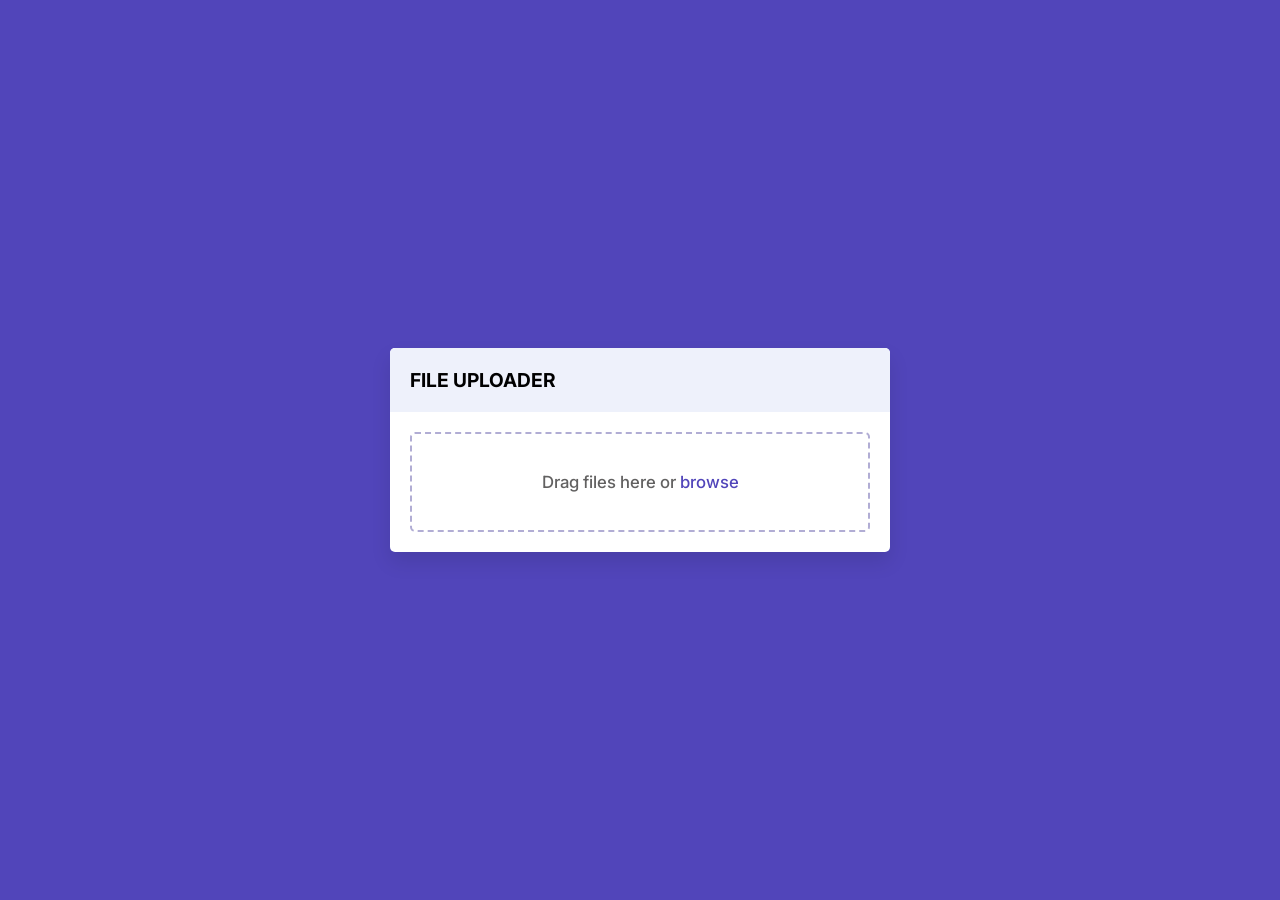
<file: frontend/file-upload/1/index.html>
<!DOCTYPE html>
<!-- Coding By CodingNepal - www.codingnepalweb.com -->
<html lang="en">
  <head>
    <meta charset="UTF-8">
    <meta name="viewport" content="width=device-width, initial-scale=1.0">
    <title>File Uploader JavaScript | CodingNepal</title>
    <link rel="stylesheet" href="css/style.css">
    <!-- Linking Box Icon for Icons -->
    <link rel="stylesheet" href="https://unpkg.com/boxicons@2.1.4/css/boxicons.min.css">
    <script src="js/main.js" defer></script>
  </head>
  <body>
    <div class="file-uploader">
      <div class="uploader-header"> 
        <h2 class="uploader-title">File Uploader</h2>
        <h4 class="file-completed-status"></h4>
      </div>
      <ul class="file-list"></ul>
      <div class="file-upload-box">
        <h2 class="box-title">
          <span class="file-instruction">Drag files here or</span>
          <span class="file-browse-button">browse</span>
        </h2>
        <input class="file-browse-input" type="file" multiple hidden>
      </div>
    </div>
  </body>
</html>
</file>
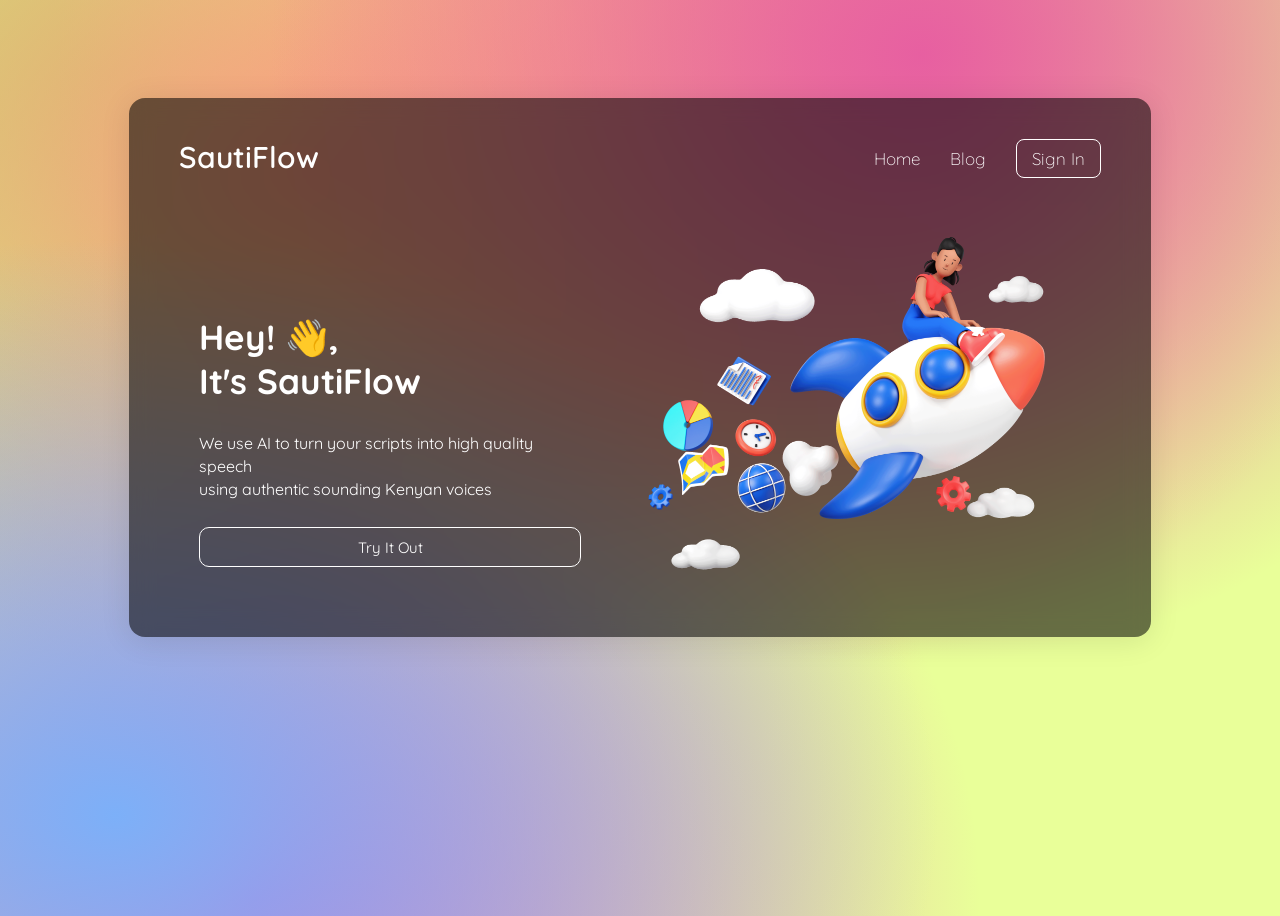
<file: frontend/landing-pages/1/index.html>
<!DOCTYPE html>
<html lang="en">

<head>
    <meta charset="UTF-8">
    <meta name="viewport" content="width=device-width, initial-scale=1.0">
    <link rel="stylesheet" href="css/landing_page.css">
    <title>SautiFlow Labs</title>
</head>

<body>

    <div class="container">
        <div class="glass-container"> 
            <nav class="navbar">
                <div class="logo"><a href="#">SautiFlow</a></div>
                <ul class="nav-links">
                    <li class="nav-link"><a href="#">Home</a></li>
                    <li class="nav-link"><a href="#">Blog</a></li>
                    <li class="nav-link btn"><a href="/login">Sign In</a></li>
                </ul>
            </nav>
            <div class="content">
                <div class="main">
                    <h2>Hey! 👋,<br>It's SautiFlow</h2>
                    <p>
                        We use AI to turn your scripts into high quality speech <br>
                        using authentic sounding Kenyan voices
                    </p>
                    <a href="/synthesize" class="btn-landing">
                        <button>Try It Out</button>
                    </a>
                    
                </div>
                <div class="image-wrapper">
                    <img src="img/landing_page_image.png" alt="Landing Page Image">
                </div>
            </div>
        </div>
    </div>

</body>

</html>
</file>
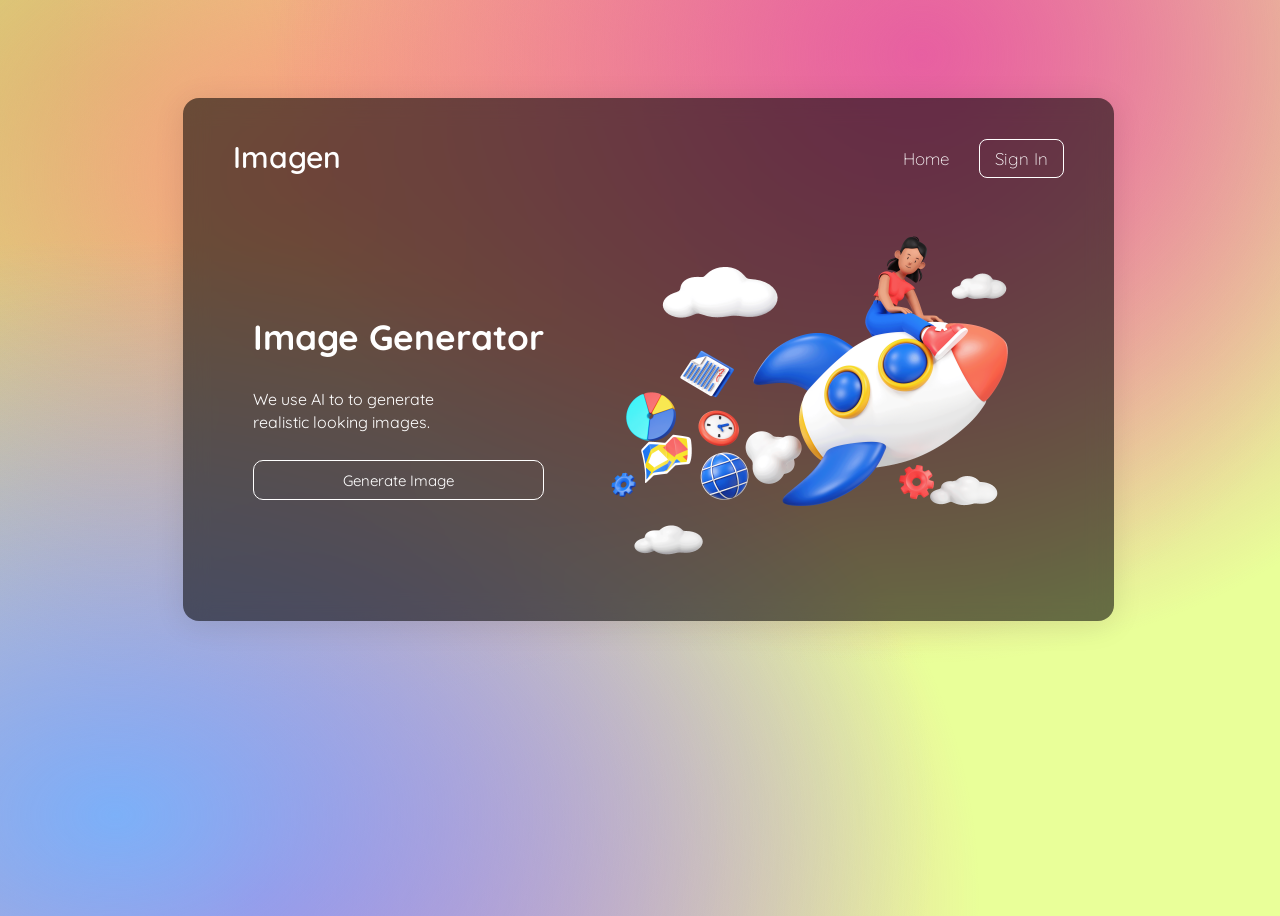
<file: frontend/landing-pages/2/index.html>
<!DOCTYPE html>
<html lang="en">

<head>
    <meta charset="UTF-8">
    <meta name="viewport" content="width=device-width, initial-scale=1.0">
    <link rel="stylesheet" href="css/style.css">
    <title>SautiFlow Labs</title>
</head>

<body>

    <div class="container">
        <div class="glass-container"> 
            <nav class="navbar">
                <div class="logo"><a href="#">Imagen</a></div>
                <ul class="nav-links">
                    <li class="nav-link"><a href="#">Home</a></li>
                    <li class="nav-link btn"><a href="#">Sign In</a></li>
                </ul>
            </nav>
            <div class="content">
                <div class="main">
                    <h2>Image Generator</h2>
                    <p>
                        We use AI to to generate <br>
                        realistic looking images.
                    </p>
                    <a href="#" class="btn-landing">
                        <button>Generate Image</button>
                    </a>
                    
                </div>
                <div class="image-wrapper">
                    <img src="img/landing_page_image.png" alt="Landing Page Image">
                </div>
            </div>
        </div>
    </div>

</body>

</html>
</file>
<file: frontend/file-upload/1/css/style.css>
/* Importing Inter Font from Google Fonts */
@import url('https://fonts.googleapis.com/css2?family=Inter:wght@100..900&display=swap');
* {
  margin: 0;
  padding: 0;
  box-sizing: border-box;
  font-family: "Inter", sans-serif;
}
body {
  display: flex;
  align-items: center;
  padding: 15px;
  justify-content: center;
  min-height: 100vh;
  background: #5145BA;
}
.file-uploader {
  width: 500px;
  background: #fff;
  border-radius: 5px;
  box-shadow: 0 10px 20px rgba(0, 0, 0, 0.1);
}
.file-uploader .uploader-header {
  display: flex;
  padding: 20px;
  background: #EEF1FB;
  align-items: center;
  border-radius: 5px 5px 0 0;
  justify-content: space-between;
}
.uploader-header .uploader-title {
  font-size: 1.2rem;
  font-weight: 700;
  text-transform: uppercase;
}
.uploader-header .file-completed-status {
  font-size: 1rem;
  font-weight: 500;
  color: #333;
}
.file-uploader .file-list {
  list-style: none;
  width: 100%;
  padding-bottom: 10px;
  max-height: 400px;
  overflow-y: auto;
  scrollbar-color: #999 transparent;
  scrollbar-width: thin;
}
.file-uploader .file-list:has(li) {
  padding: 20px;
}
.file-list .file-item {
  display: flex;
  gap: 14px;
  margin-bottom: 22px;
}
.file-list .file-item:last-child {
  margin-bottom: 0px;
}
.file-list .file-item .file-extension {
  height: 50px;
  width: 50px;
  color: #fff;
  display: flex;
  text-transform: uppercase;
  align-items: center;
  justify-content: center;
  border-radius: 15px;
  background: #5145BA;
}
.file-list .file-item .file-content-wrapper {
  flex: 1;
}
.file-list .file-item .file-content {
  display: flex;
  width: 100%;
  justify-content: space-between;
}
.file-list .file-item .file-name {
  font-size: 1rem;
  font-weight: 600;
}
.file-list .file-item .file-info {
  display: flex;
  gap: 5px;
}
.file-list .file-item .file-info small {
  color: #5c5c5c;
  margin-top: 5px;
  display: block;
  font-size: 0.9rem;
  font-weight: 500;
}
.file-list .file-item .file-info .file-status {
  color: #5145BA;
}
.file-list .file-item .cancel-button {
  align-self: center;
  border: none;
  outline: none;
  background: none;
  cursor: pointer;
  font-size: 1.4rem;
}
.file-list .file-item .cancel-button:hover {
  color: #E3413F;
}
.file-list .file-item .file-progress-bar {
  width: 100%;
  height: 3px;
  margin-top: 10px;
  border-radius: 30px;
  background: #d9d9d9;
}
.file-list .file-item .file-progress-bar .file-progress {
  width: 0%;
  height: inherit;
  border-radius: inherit;
  background: #5145BA;
}
.file-uploader .file-upload-box {
  margin: 10px 20px 20px;
  border-radius: 5px;
  min-height: 100px;
  display: flex;
  align-items: center;
  justify-content: center;
  border: 2px dashed #B1ADD4;
  transition: all 0.2s ease;
}
.file-uploader .file-upload-box.active {
  border: 2px solid #5145BA;
  background: #F3F6FF;
}
.file-uploader .file-upload-box .box-title {
  font-size: 1.05rem;
  font-weight: 500;
  color: #626161;
}
.file-uploader .file-upload-box.active .box-title {
  pointer-events: none;
}
.file-upload-box .box-title .file-browse-button {
  color: #5145BA;
  cursor: pointer;
}
.file-upload-box .box-title .file-browse-button:hover {
 text-decoration: underline;
}
</file>
<file: frontend/landing-pages/1/css/landing_page.css>
@import url('https://fonts.googleapis.com/css2?family=Quicksand:wght@300;400;500;600;700&display=swap');

*{
    font-family: 'Quicksand', sans-serif;
}

a{
    text-decoration: none;
    color: #fff;
}

body{
    color: #fff;
    background-color: #e9ff99;
    background-image:
        radial-gradient(at 9% 89%, hsla(215, 90%, 73%, 1) 0px, transparent 50%),
        radial-gradient(at 72% 6%, hsla(331, 74%, 64%, 1) 0px, transparent 50%),
        radial-gradient(at 24% 19%, hsla(14, 90%, 74%, 1) 0px, transparent 50%),
        radial-gradient(at 65% 6%, hsla(6, 79%, 76%, 1) 0px, transparent 50%),
        radial-gradient(at 20% 98%, hsla(316, 72%, 64%, 1) 0px, transparent 50%),
        radial-gradient(at 44% 9%, hsla(40, 96%, 77%, 1) 0px, transparent 50%),
        radial-gradient(at 10% 9%, hsla(76, 65%, 63%, 1) 0px, transparent 50%);
    min-height: 100vh;
}

.container{
    display: flex;
    justify-content: center;
}

.glass-container{
    display: block;
    max-width: 72vw;
    margin-top: 10vh;
    margin-bottom: 30px;
    background: rgba(0, 0, 0, 0.56);
    padding: 50px;
    border-radius: 16px;
    box-shadow: 0 4px 30px rgba(0, 0, 0, 0.1);
    backdrop-filter: blur(11.6px);
    -webkit-backdrop-filter: blur(11.6px);
}

.logo{
    display: inline-block;
    font-size: 30px;
    font-weight: 600;
    margin-top: -10px;
}

ul.nav-links{
    margin: 0;
    float: right;
    display: flex;
    list-style: none;
}

li.nav-link{
    display: inline-block;
    margin-left: 30px;
    font-size: 17px;
    font-weight: 300;
}

li.nav-link.btn a{
    padding: 8px 15px;
    border: 1px solid #fff;
    border-radius: 8px;
    transition: all 0.3s ease;
}

.content{
    display: flex;
    width: 100%;
}

.main{
    margin-top: 10vh;
    display: inline-block;
    padding: 20px;
}

.main h2{
    font-size: 35px;
}

.main p{
    font-size: 16px;
    line-height: 23px;
}

button{
    margin-top: 10px;
    width: 100%;
    height: 40px;
    font-size: 15px;
    color: #fff;
    background-color: transparent;
    border: 1px solid #fff;
    border-radius: 10px;
    cursor: pointer;
    transition: all 0.3s ease;
}

button:hover{
    border-color: #2668db;
    background-color: #2668db;
}

.image-wrapper{
    display: flex;
    margin-top: 5vh;
    position: relative;
}

.image-wrapper img{
    max-width: 500px;
}

.attrebute{
    position: absolute;
    bottom: 20px;
    right: 0;
    font-size: 12px;
}

@media screen and (max-width: 1075px) {
    .content{
        flex-direction: column;
    }
}

@media screen and (max-width: 720px) {
    .logo{
        font-size: 22px;
    }
    li.nav-link{
        font-size: 13px;
    }
    .main h2{
        font-size: 28px;
    }
    .main p{
        font-size: 15px;
    }
    button{
        font-size: 13px;
    }
    .image-wrapper img{
        max-width: 400px;
    }
}

@media screen and (max-width: 560px) {
    .container{
        height: 100vh;
        display: flex;
        justify-content: center;
        align-items: center;
        padding: 0px;
    }

    .navbar{
        /* border: solid 1px red; */
        width: 100%;
        margin-top: 20px;
    }

    .glass-container{
        max-width: 100vw;
        height: 100%;
        border: solid 1px #fff;
        padding: 10px;
        border-radius: 0px;
        box-shadow: none;
        backdrop-filter: none;
        -webkit-backdrop-filter: none;
        margin-top: 0px;
        margin-bottom: 0px;
    }
}
</file>
<file: frontend/landing-pages/2/css/style.css>
@import url('https://fonts.googleapis.com/css2?family=Quicksand:wght@300;400;500;600;700&display=swap');

*{
    font-family: 'Quicksand', sans-serif;
}

a{
    text-decoration: none;
    color: #fff;
}

body{
    color: #fff;
    background-color: #e9ff99;
    background-image:
        radial-gradient(at 9% 89%, hsla(215, 90%, 73%, 1) 0px, transparent 50%),
        radial-gradient(at 72% 6%, hsla(331, 74%, 64%, 1) 0px, transparent 50%),
        radial-gradient(at 24% 19%, hsla(14, 90%, 74%, 1) 0px, transparent 50%),
        radial-gradient(at 65% 6%, hsla(6, 79%, 76%, 1) 0px, transparent 50%),
        radial-gradient(at 20% 98%, hsla(316, 72%, 64%, 1) 0px, transparent 50%),
        radial-gradient(at 44% 9%, hsla(40, 96%, 77%, 1) 0px, transparent 50%),
        radial-gradient(at 10% 9%, hsla(76, 65%, 63%, 1) 0px, transparent 50%);
    min-height: 100vh;
    width: 100%;
}

.container{
    display: flex;
    justify-content: center;
    width: 100%;
}

.glass-container{
    display: block;
    max-width: 80vw;
    margin-top: 10vh;
    margin-bottom: 30px;
    background: rgba(0, 0, 0, 0.56);
    padding: 50px;
    border-radius: 16px;
    box-shadow: 0 4px 30px rgba(0, 0, 0, 0.1);
    backdrop-filter: blur(11.6px);
    -webkit-backdrop-filter: blur(11.6px);
}

.logo{
    display: inline-block;
    font-size: 30px;
    font-weight: 600;
    margin-top: -10px;
}

ul.nav-links{
    margin: 0;
    float: right;
    display: flex;
    list-style: none;
}

li.nav-link{
    display: inline-block;
    margin-left: 30px;
    font-size: 17px;
    font-weight: 300;
}

li.nav-link.btn a{
    padding: 8px 15px;
    border: 1px solid #fff;
    border-radius: 8px;
    transition: all 0.3s ease;
}

.content{
    display: flex;
    width: 100%;
}

.main{
    margin-top: 10vh;
    display: inline-block;
    padding: 20px;
}

.main h2{
    font-size: 35px;
}

.main p{
    font-size: 16px;
    line-height: 23px;
}

button{
    margin-top: 10px;
    width: 100%;
    height: 40px;
    font-size: 15px;
    color: #fff;
    background-color: transparent;
    border: 1px solid #fff;
    border-radius: 10px;
    cursor: pointer;
    transition: all 0.3s ease;
}

button:hover{
    border-color: #2668db;
    background-color: #2668db;
}

.image-wrapper{
    display: flex;
    margin-top: 5vh;
    position: relative;
}

.image-wrapper img{
    max-width: 500px;
}

.attrebute{
    position: absolute;
    bottom: 20px;
    right: 0;
    font-size: 12px;
}

@media screen and (max-width: 1075px) {
    .content{
        flex-direction: column;
    }
}

@media screen and (max-width: 720px) {
    .logo{
        font-size: 22px;
    }
    li.nav-link{
        font-size: 13px;
    }
    .main h2{
        font-size: 28px;
    }
    .main p{
        font-size: 15px;
    }
    button{
        font-size: 13px;
    }
    .image-wrapper img{
        max-width: 400px;
    }
}

@media screen and (max-width: 560px) {
    .container{
        height: 100vh;
        display: flex;
        justify-content: center;
        align-items: center;
        padding: 0px;
    }

    .navbar{
        /* border: solid 1px red; */
        width: 100%;
        margin-top: 20px;
    }

    .glass-container{
        max-width: 100vw;
        height: 100%;
        border: solid 1px #fff;
        padding: 10px;
        border-radius: 0px;
        box-shadow: none;
        backdrop-filter: none;
        -webkit-backdrop-filter: none;
        margin-top: 0px;
        margin-bottom: 0px;
    }
}
</file>
